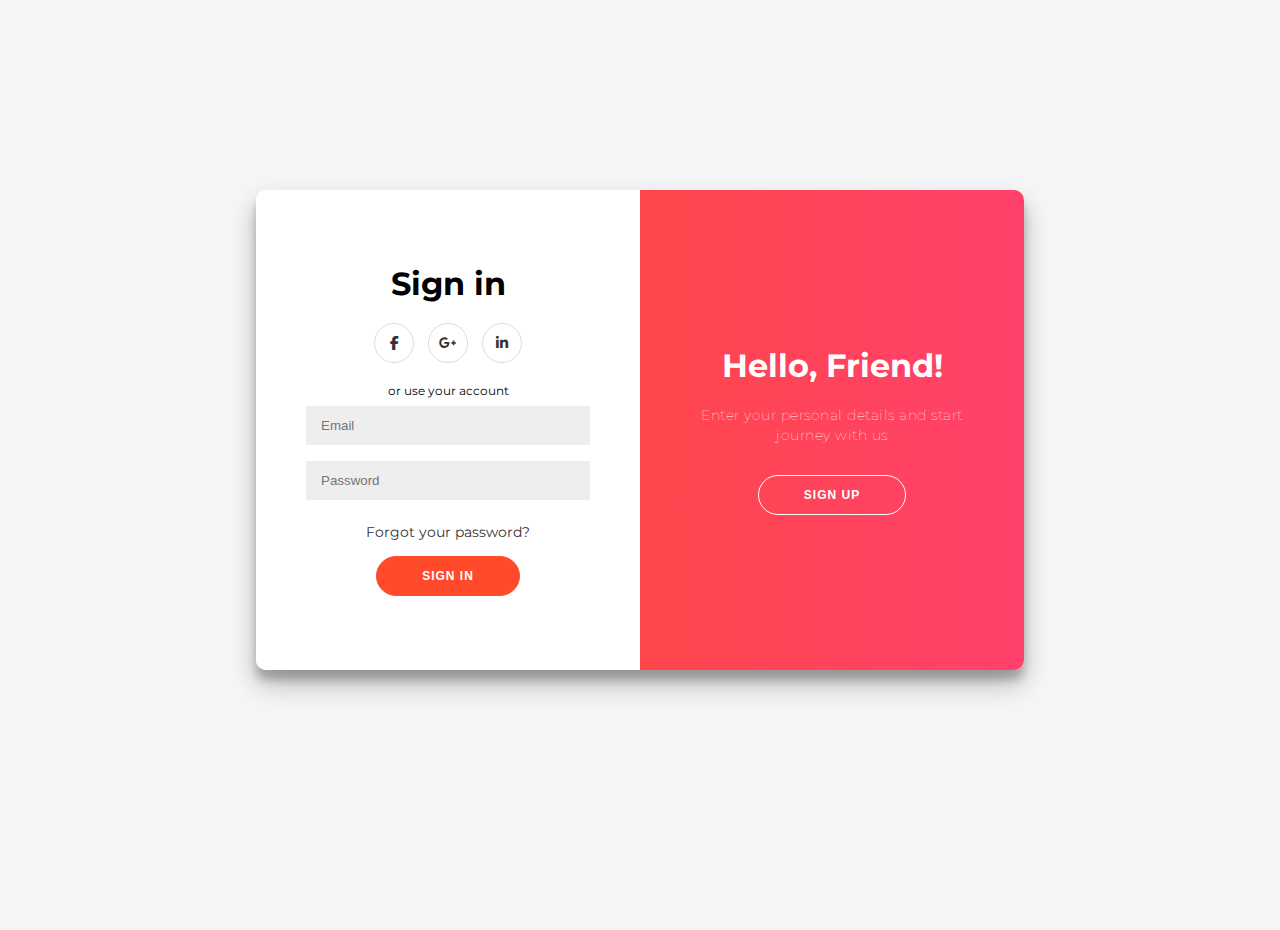
<file: MD-Organic/account.html>
<!DOCTYPE html>
<html lang="en">
  <head>
    <meta charset="UTF-8" />
    <meta http-equiv="X-UA-Compatible" content="IE=edge" />
    <link rel="icon" type=".png" href="img/icon.png" />
    <meta name="viewport" content="width=device-width, initial-scale=1.0" />
    <title>Login Page</title>
    <link
      rel="stylesheet"
      href="https://cdnjs.cloudflare.com/ajax/libs/font-awesome/6.4.0/css/all.min.css"
    />

    <!-- Fonts -->
    <link rel="preconnect" href="https://fonts.googleapis.com" />
    <link rel="preconnect" href="https://fonts.gstatic.com" crossorigin />
    <link
      href="https://fonts.googleapis.com/css2?family=Montserrat:wght@100;300;400;500;600;700&display=swap"
      rel="stylesheet"
    />

    <!-- My Style -->
    <link rel="stylesheet" href="css/account.css" />
  </head>
  <body>
    <div class="container" id="container">
      <div class="form-container sign-up-container">
        <form action="#">
          <h1>Create Account</h1>
          <div class="social-container">
            <a href="#" class="social"><i class="fab fa-facebook-f"></i></a>
            <a href="#" class="social"><i class="fab fa-google-plus-g"></i></a>
            <a href="#" class="social"><i class="fab fa-linkedin-in"></i></a>
          </div>
          <span>or use your email for registration</span>
          <input type="text" placeholder="Name" />
          <input type="email" placeholder="Email" />
          <input type="password" placeholder="Password" />
          <button>Sign Up</button>
        </form>
      </div>
      <div class="form-container sign-in-container">
        <form action="#">
          <h1>Sign in</h1>
          <div class="social-container">
            <a href="#" class="social"><i class="fab fa-facebook-f"></i></a>
            <a href="#" class="social"><i class="fab fa-google-plus-g"></i></a>
            <a href="#" class="social"><i class="fab fa-linkedin-in"></i></a>
          </div>
          <span>or use your account</span>
          <input type="email" placeholder="Email" />
          <input type="password" placeholder="Password" />
          <a href="#">Forgot your password?</a>
          <button>Sign In</button>
        </form>
      </div>
      <div class="overlay-container">
        <div class="overlay">
          <div class="overlay-panel overlay-left">
            <h1>Welcome Back!</h1>
            <p>
              To keep connected with us please login with your personal info
            </p>
            <button class="ghost" id="signIn">Sign In</button>
          </div>
          <div class="overlay-panel overlay-right">
            <h1>Hello, Friend!</h1>
            <p>Enter your personal details and start journey with us</p>
            <button class="ghost" id="signUp">Sign Up</button>
          </div>
        </div>
      </div>
    </div>

    <script src="js/account.js"></script>
  </body>
</html>
</file>
<file: MD-Organic/css/account.css>
@import url("https://fonts.googleapis.com/css?family=Montserrat:400,800");

* {
    box-sizing: border-box;
}

body {
    background: #f6f5f7;
    display: flex;
    justify-content: center;
    align-items: center;
    flex-direction: column;
    font-family: "Montserrat", sans-serif;
    height: 100vh;
    margin: -20px 0 50px;
}

h1 {
    font-weight: bold;
    margin: 0;
}

h2 {
    text-align: center;
}

p {
    font-size: 14px;
    font-weight: 100;
    line-height: 20px;
    letter-spacing: 0.5px;
    margin: 20px 0 30px;
}

span {
    font-size: 12px;
}

a {
    color: #333;
    font-size: 14px;
    text-decoration: none;
    margin: 15px 0;
}

button {
    border-radius: 20px;
    border: 1px solid #ff4b2b;
    background-color: #ff4b2b;
    color: #ffffff;
    font-size: 12px;
    font-weight: bold;
    padding: 12px 45px;
    letter-spacing: 1px;
    text-transform: uppercase;
    transition: transform 80ms ease-in;
}

button:active {
    transform: scale(0.95);
}

button:focus {
    outline: none;
}

button.ghost {
    background-color: transparent;
    border-color: #ffffff;
}

form {
    background-color: #ffffff;
    display: flex;
    align-items: center;
    justify-content: center;
    flex-direction: column;
    padding: 0 50px;
    height: 100%;
    text-align: center;
}

input {
    background-color: #eee;
    border: none;
    padding: 12px 15px;
    margin: 8px 0;
    width: 100%;
}

.container {
    background-color: #fff;
    border-radius: 10px;
    box-shadow: 0 14px 28px rgba(0, 0, 0, 0.25), 0 10px 10px rgba(0, 0, 0, 0.22);
    position: relative;
    overflow: hidden;
    width: 768px;
    max-width: 100%;
    min-height: 480px;
}

.form-container {
    position: absolute;
    top: 0;
    height: 100%;
    transition: all 0.6s ease-in-out;
}

.sign-in-container {
    left: 0;
    width: 50%;
    z-index: 2;
}

.container.right-panel-active .sign-in-container {
    transform: translateX(100%);
}

.sign-up-container {
    left: 0;
    width: 50%;
    opacity: 0;
    z-index: 1;
}

.container.right-panel-active .sign-up-container {
    transform: translateX(100%);
    opacity: 1;
    z-index: 5;
    animation: show 0.6s;
}

@keyframes show {

    0%,
    49.99% {
        opacity: 0;
        z-index: 1;
    }

    50%,
    100% {
        opacity: 1;
        z-index: 5;
    }
}

.overlay-container {
    position: absolute;
    top: 0;
    left: 50%;
    width: 50%;
    height: 100%;
    overflow: hidden;
    transition: transform 0.6s ease-in-out;
    z-index: 100;
}

.container.right-panel-active .overlay-container {
    transform: translateX(-100%);
}

.overlay {
    background: #ff416c;
    background: -webkit-linear-gradient(to right, #ff4b2b, #ff416c);
    background: linear-gradient(to right, #ff4b2b, #ff416c);
    background-repeat: no-repeat;
    background-size: cover;
    background-position: 0 0;
    color: #ffffff;
    position: relative;
    left: -100%;
    height: 100%;
    width: 200%;
    transform: translateX(0);
    transition: transform 0.6s ease-in-out;
}

.container.right-panel-active .overlay {
    transform: translateX(50%);
}

.overlay-panel {
    position: absolute;
    display: flex;
    align-items: center;
    justify-content: center;
    flex-direction: column;
    padding: 0 40px;
    text-align: center;
    top: 0;
    height: 100%;
    width: 50%;
    transform: translateX(0);
    transition: transform 0.6s ease-in-out;
}

.overlay-left {
    transform: translateX(-20%);
}

.container.right-panel-active .overlay-left {
    transform: translateX(0);
}

.overlay-right {
    right: 0;
    transform: translateX(0);
}

.container.right-panel-active .overlay-right {
    transform: translateX(20%);
}

.social-container {
    margin: 20px 0;
}

.social-container a {
    border: 1px solid #dddddd;
    border-radius: 50%;
    display: inline-flex;
    justify-content: center;
    align-items: center;
    margin: 0 5px;
    height: 40px;
    width: 40px;
}

footer {
    background-color: #222;
    color: #fff;
    font-size: 14px;
    bottom: 0;
    position: fixed;
    left: 0;
    right: 0;
    text-align: center;
    z-index: 999;
}

footer p {
    margin: 10px 0;
}

footer i {
    color: red;
}

footer a {
    color: #3c97bf;
    text-decoration: none;
}
</file>
